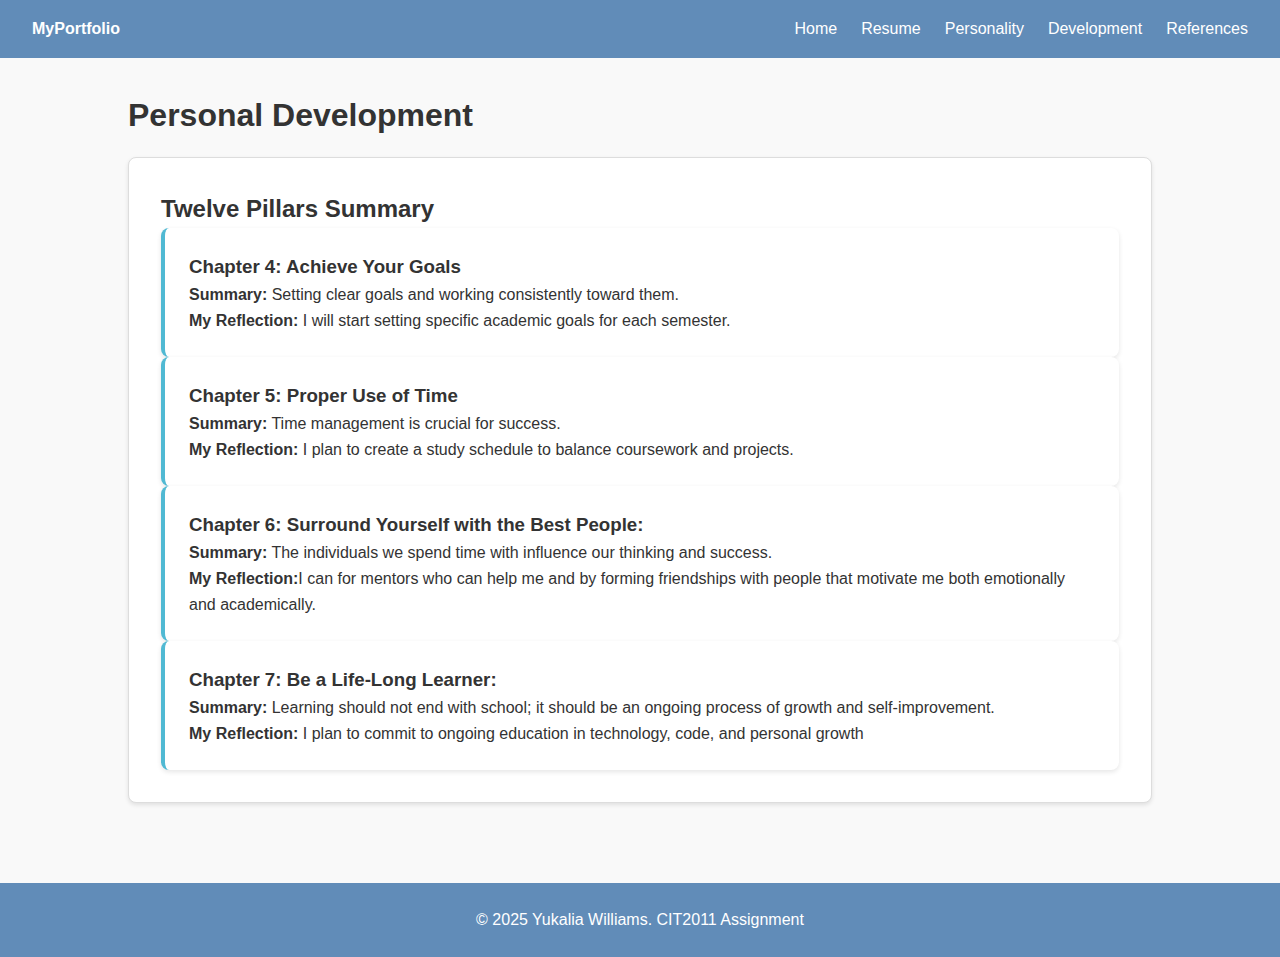
<file: Development.html>
<!DOCTYPE html>
<html lang="en">
<head>
    <meta charset="UTF-8">
    <meta name="viewport" content="width=device-width, initial-scale=1.0">
    <title>My Portfolio | Development</title>
    <link rel="stylesheet" href="../style.css">
</head>
<body>
    <header>
        <nav class="navbar">
            <div class="nav-brand">
                <a href="../index.html">MyPortfolio</a>
            </div>
            <ul class="nav-links">
                <li><a href="index.html">Home</a></li>
                <li><a href="Resume.html">Resume</a></li>
                <li><a href="Personality.html">Personality</a></li>
                <li><a href="Development.html">Development</a></li>
                <li><a href="References.html">References</a></li>
            </ul>
        </nav>
    </header>

    <main class="container">
        <h1>Personal Development</h1>
        
        <section id="twelve-pillars">
            <h2>Twelve Pillars Summary</h2>
            
            <div class="card">
                <h3>Chapter 4: Achieve Your Goals</h3>
                <p><strong>Summary:</strong> Setting clear goals and working consistently toward them.</p>
                <p><strong>My Reflection:</strong> I will start setting specific academic goals for each semester.</p>
            </div>
            
            <div class="card">
                <h3>Chapter 5: Proper Use of Time</h3>
                <p><strong>Summary:</strong> Time management is crucial for success.</p>
                <p><strong>My Reflection:</strong> I plan to create a study schedule to balance coursework and projects.</p>
            </div>

             <div class="card">
                <h3>Chapter 6: Surround Yourself with the Best People:</h3>
                <p><strong>Summary:</strong> The individuals we spend time with influence our thinking and success.</p>
                <p><strong>My Reflection:</strong>I can for mentors who can help me and by forming friendships with people that motivate me both emotionally and academically.</p>
            </div>

             <div class="card">
                <h3>Chapter 7: Be a Life-Long Learner:</h3>
                <p><strong>Summary:</strong> Learning should not end with school; it should be an ongoing process of growth and self-improvement.</p>
                <p><strong>My Reflection:</strong> I plan to commit to ongoing education in technology, code, and personal growth</p>
            </div>
            
            
            <!-- Add Chapters 6-7 similarly -->
        </section>
    </main>

    <footer>
        <p>&copy; 2025 Yukalia Williams. CIT2011 Assignment</p>
    </footer>
</body>

</html>
</file>
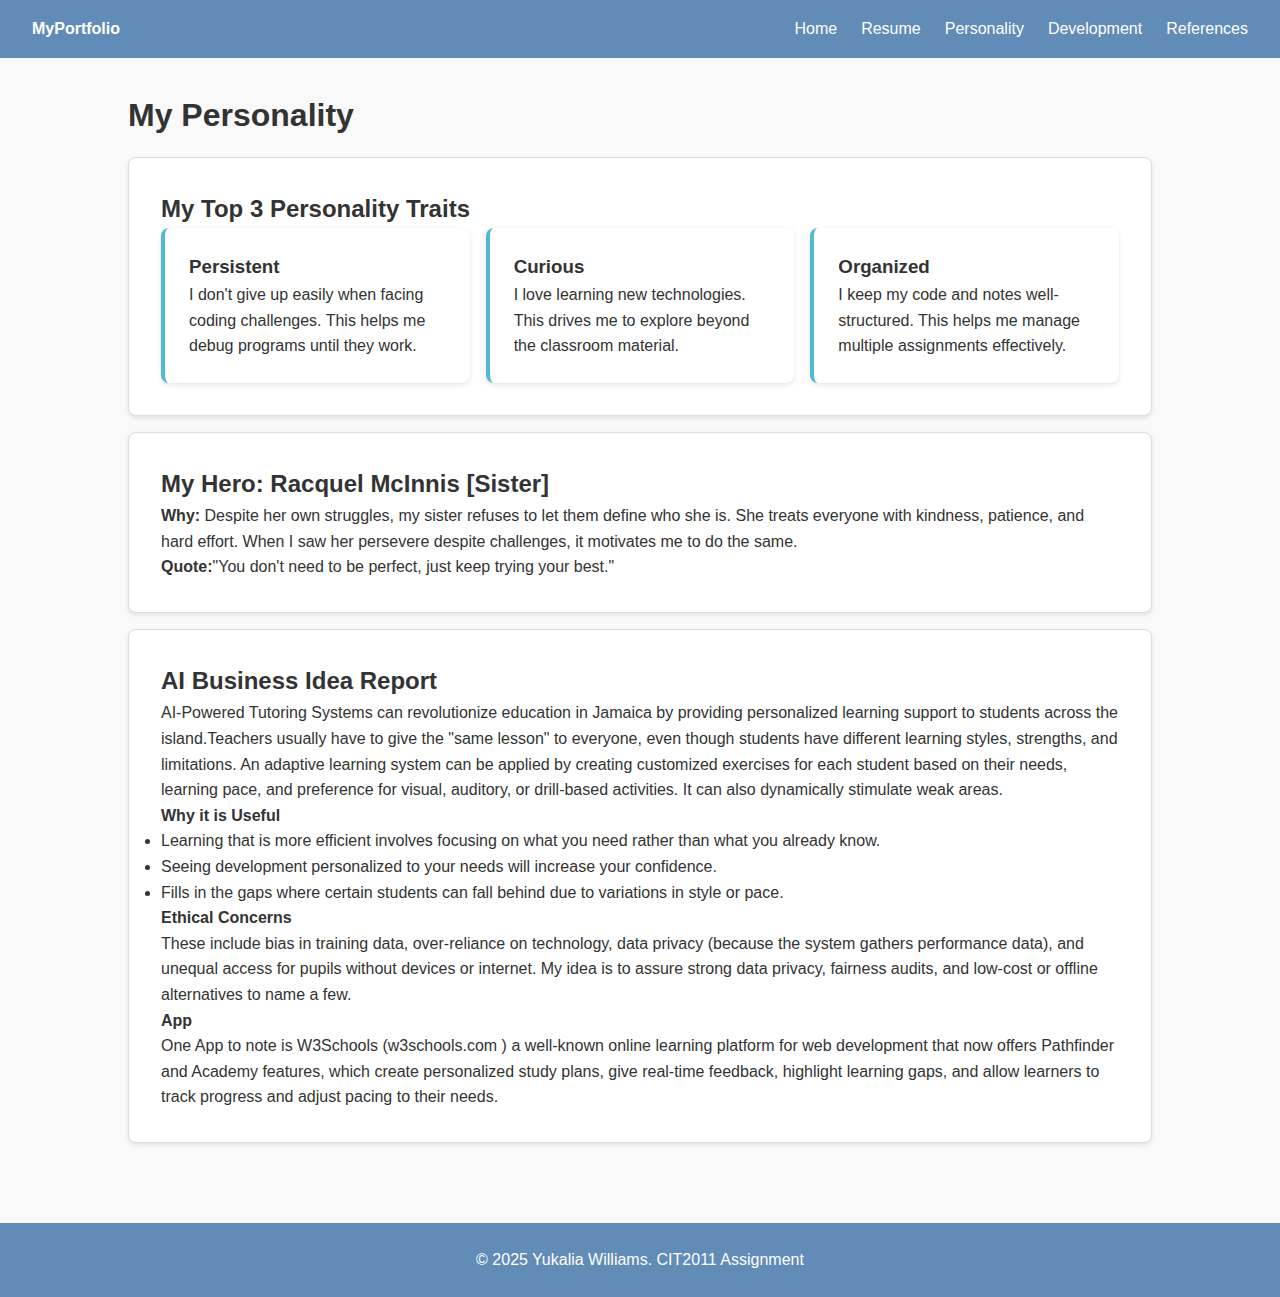
<file: Personality.html>
<!DOCTYPE html>
<html lang="en">
<head>
    <meta charset="UTF-8">
    <meta name="viewport" content="width=device-width, initial-scale=1.0">
    <title>My Portfolio | Personality</title>
    <link rel="stylesheet" href="../style.css">
</head>
<body>
    <header>
        <nav class="navbar">
            <div class="nav-brand">
                <a href="../index.html">MyPortfolio</a>
            </div>
           <ul class="nav-links">
                <li><a href="index.html">Home</a></li>
                <li><a href="Resume.html">Resume</a></li>
                <li><a href="Personality.html">Personality</a></li>
                <li><a href="Development.html">Development</a></li>
                <li><a href="References.html">References</a></li>
            </ul>
        </nav>
    </header>

    <main class="container">
        <h1>My Personality</h1>
        
        <section id="traits">
            <h2>My Top 3 Personality Traits</h2>
            <div class="card-container">
                <div class="card">
                    <h3>Persistent</h3>
                    <p>I don't give up easily when facing coding challenges. This helps me debug programs until they work.</p>
                </div>
                <div class="card">
                    <h3>Curious</h3>
                    <p>I love learning new technologies. This drives me to explore beyond the classroom material.</p>
                </div>
                <div class="card">
                    <h3>Organized</h3>
                    <p>I keep my code and notes well-structured. This helps me manage multiple assignments effectively.</p>
                </div>
            </div>
        </section>

        <section id="hero">
            <h2>My Hero: Racquel McInnis [Sister]</h2>
            <p> <strong>Why:</strong> Despite her own struggles, my sister refuses to let them define who she is.  She treats everyone with kindness, patience, and hard effort.  When I saw her persevere despite challenges, it motivates me to do the same.</p> 
            <p> </p>
            <blockquote><strong>Quote:</strong>"You don't need to be perfect, just keep trying your best."</blockquote>
        </section>

        <section id="ai-report">
            <h2>AI Business Idea Report</h2>
            <p>AI-Powered Tutoring Systems can revolutionize education in Jamaica by providing personalized learning support to students across the island.Teachers usually have to give the "same lesson" to everyone, even though students have different learning styles, strengths, and limitations. An adaptive learning system can be applied by creating  customized exercises for each student based on their needs, learning pace, and preference for visual, auditory, or drill-based activities. It can also dynamically stimulate weak areas. 
            <p><strong>Why it is Useful</strong></p>
            <li>Learning that is more efficient involves focusing on what you need rather than what you already know.</li>
            <li>Seeing development personalized to your needs will increase your confidence.</li>
            <li>Fills in the gaps where certain students can fall behind due to variations in style or pace.</li>
            <p><strong>Ethical Concerns</strong></p>
            <p>These include bias in training data, over-reliance on technology, data privacy (because the system gathers performance data), and unequal access for pupils without devices or internet.  My idea is to assure strong data privacy, fairness audits, and low-cost or offline alternatives to name a few.</p>
            <p><strong>App </strong></p>
            <p>One App to note is W3Schools (w3schools.com
) a well-known online learning platform for web development that now offers Pathfinder and Academy features, which create personalized study plans, give real-time feedback, highlight learning gaps, and allow learners to track progress and adjust pacing to their needs.</p>
        </section>
    </main>

    <footer>
        <p>&copy; 2025 Yukalia Williams. CIT2011 Assignment</p>
    </footer>
</body>

</html>
</file>
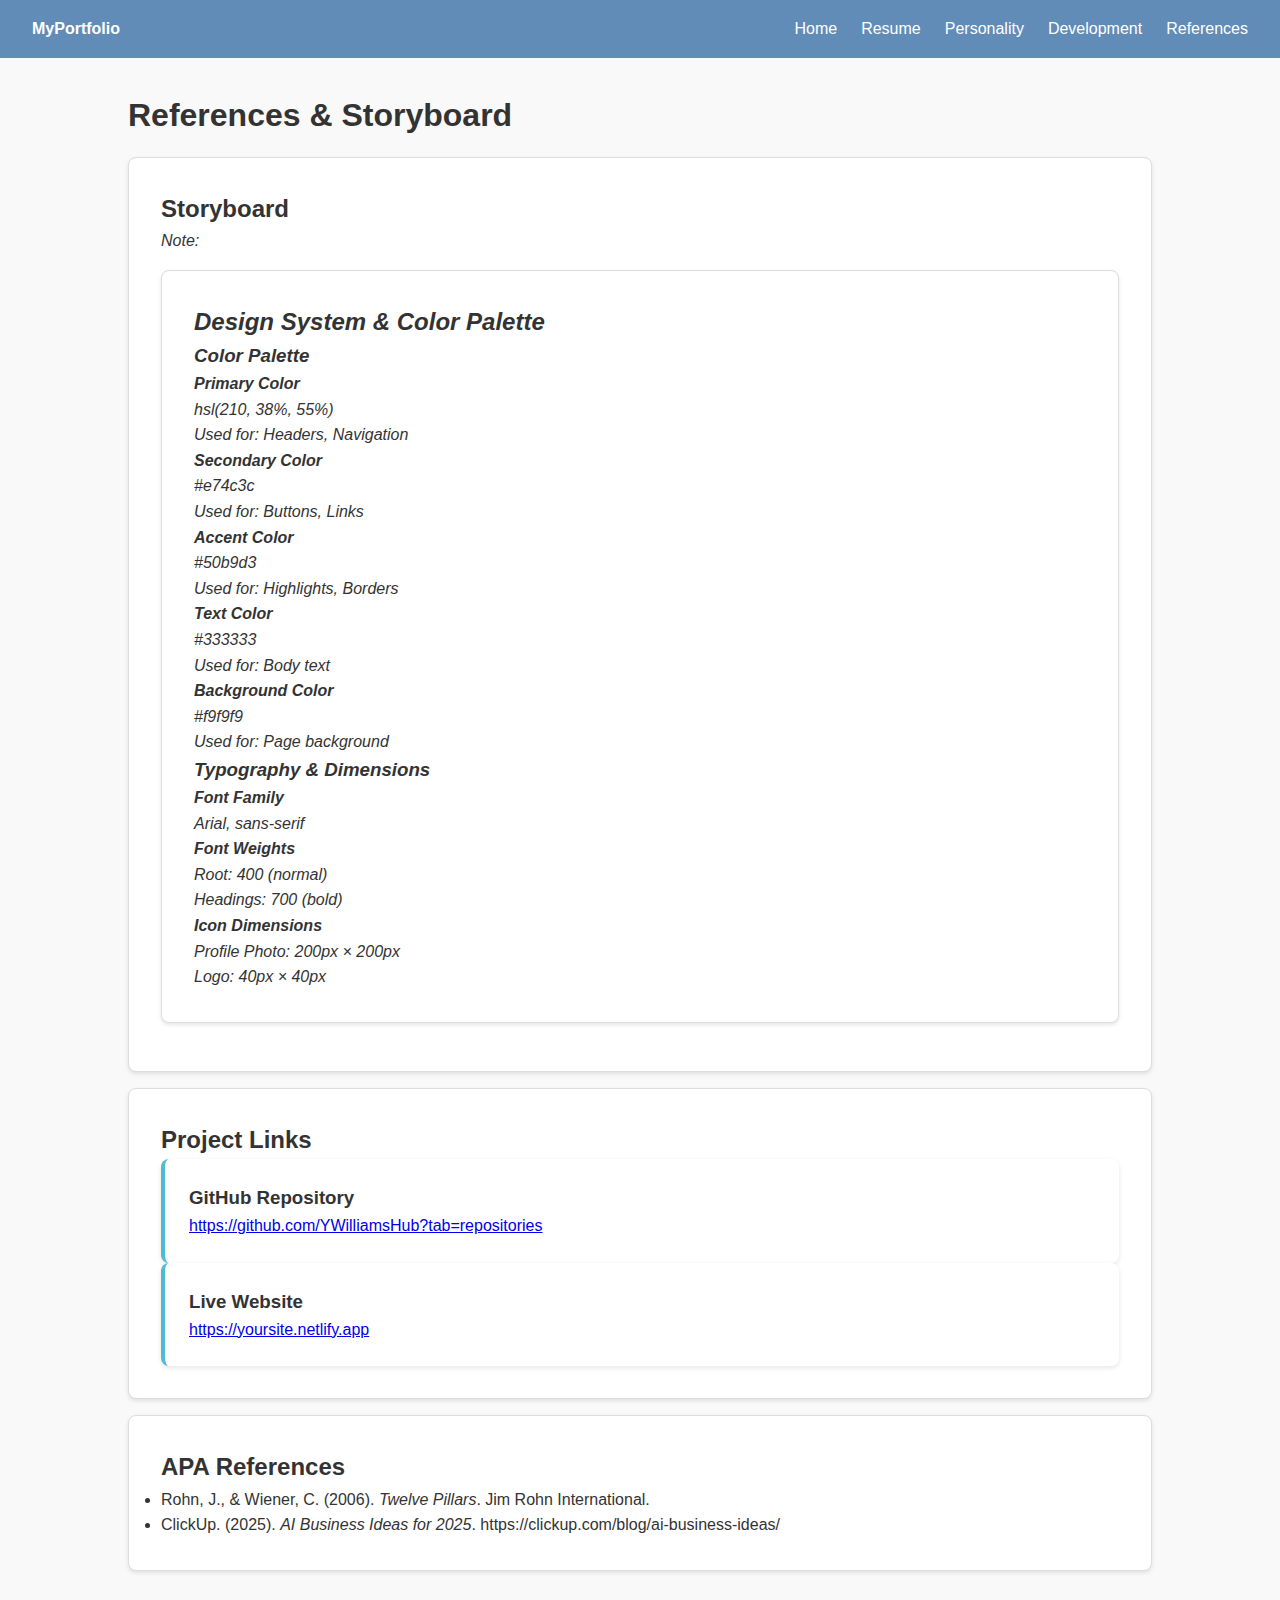
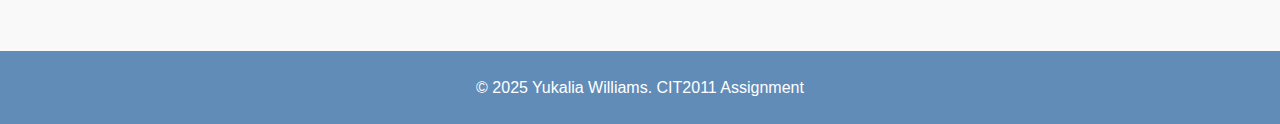
<file: References.html>
<!DOCTYPE html>
<html lang="en">
<head>
    <meta charset="UTF-8">
    <meta name="viewport" content="width=device-width, initial-scale=1.0">
    <title>My Portfolio | References</title>
    <link rel="stylesheet" href="../style.css">
</head>
<body>
    <header>
        <nav class="navbar">
            <div class="nav-brand">
                <a href="../index.html">MyPortfolio</a>
            </div>
          <ul class="nav-links">
                <li><a href="index.html">Home</a></li>
                <li><a href="Resume.html">Resume</a></li>
                <li><a href="Personality.html">Personality</a></li>
                <li><a href="Development.html">Development</a></li>
                <li><a href="References.html">References</a></li>
            </ul>
        </nav>
    </header>

    <main class="container">
        <h1>References & Storyboard</h1>
        
        <section id="storyboard">
            <h2>Storyboard</h2>
            <p><em>Note: <section id="design-system">
    <h2>Design System & Color Palette</h2>
    
    <div class="design-grid">
        <div class="color-palette">
            <h3>Color Palette</h3>
            
            <div class="color-item">
                <div class="color-swatch primary-swatch"></div>
                <div class="color-info">
                    <strong>Primary Color</strong><br>
                    hsl(210, 38%, 55%)<br>
                    Used for: Headers, Navigation
                </div>
            </div>
            
            <div class="color-item">
                <div class="color-swatch secondary-swatch"></div>
                <div class="color-info">
                    <strong>Secondary Color</strong><br>
                    #e74c3c<br>
                    Used for: Buttons, Links
                </div>
            </div>
            
            <div class="color-item">
                <div class="color-swatch accent-swatch"></div>
                <div class="color-info">
                    <strong>Accent Color</strong><br>
                    #50b9d3<br>
                    Used for: Highlights, Borders
                </div>
            </div>
            
            <div class="color-item">
                <div class="color-swatch text-swatch"></div>
                <div class="color-info">
                    <strong>Text Color</strong><br>
                    #333333<br>
                    Used for: Body text
                </div>
            </div>
            
            <div class="color-item">
                <div class="color-swatch bg-swatch"></div>
                <div class="color-info">
                    <strong>Background Color</strong><br>
                    #f9f9f9<br>
                    Used for: Page background
                </div>
            </div>
        </div>
        
        <div class="typography-specs">
            <h3>Typography & Dimensions</h3>
            
            <div class="spec-item">
                <h4>Font Family</h4>
                <p>Arial, sans-serif</p>
            </div>
            
            <div class="spec-item">
                <h4>Font Weights</h4>
                <p>Root: 400 (normal)<br>
                Headings: 700 (bold)</p>
            </div>
            
            <div class="spec-item">
                <h4>Icon Dimensions</h4>
                <p>Profile Photo: 200px × 200px<br>
                Logo: 40px × 40px</p>
            </div>
        </div>
    </div>
</section></em></p>
        </section>

        <section id="links">
            <h2>Project Links</h2>
            <div class="card">
                <h3>GitHub Repository</h3>
                <a href="https://github.com/YWilliamsHub/YWilliamsHubs.github.io">https://github.com/YWilliamsHub?tab=repositories</a>
            </div>
            <div class="card">
                <h3>Live Website</h3>
                <a href="https://yoursite.netlify.app">https://yoursite.netlify.app</a>
            </div>
        </section>

        <section id="references">
            <h2>APA References</h2>
            <ul>
                <li>Rohn, J., & Wiener, C. (2006). <i>Twelve Pillars</i>. Jim Rohn International.</li>
                <li>ClickUp. (2025). <i>AI Business Ideas for 2025</i>. https://clickup.com/blog/ai-business-ideas/</li>
            </ul>
        </section>
    </main>

    <footer>
        <p>&copy; 2025 Yukalia Williams. CIT2011 Assignment</p>
    </footer>
</body>
</html>
</file>
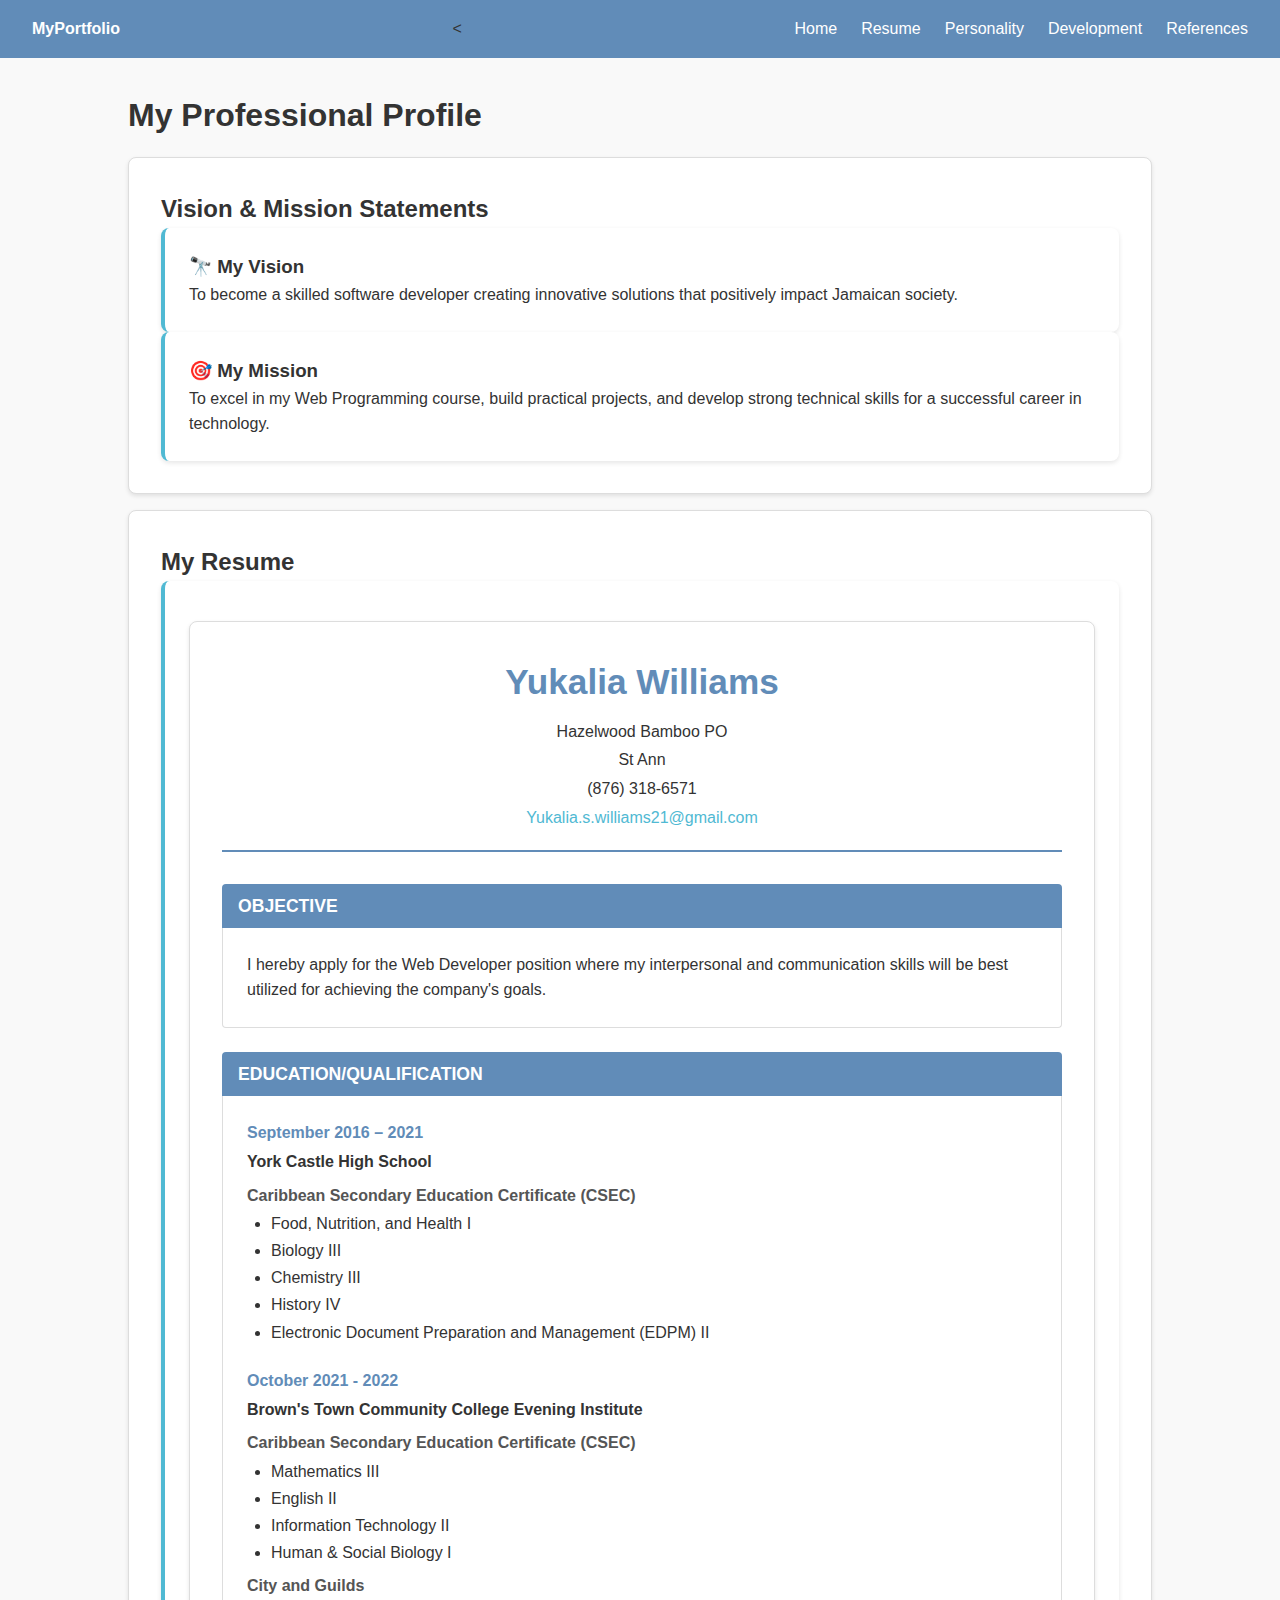
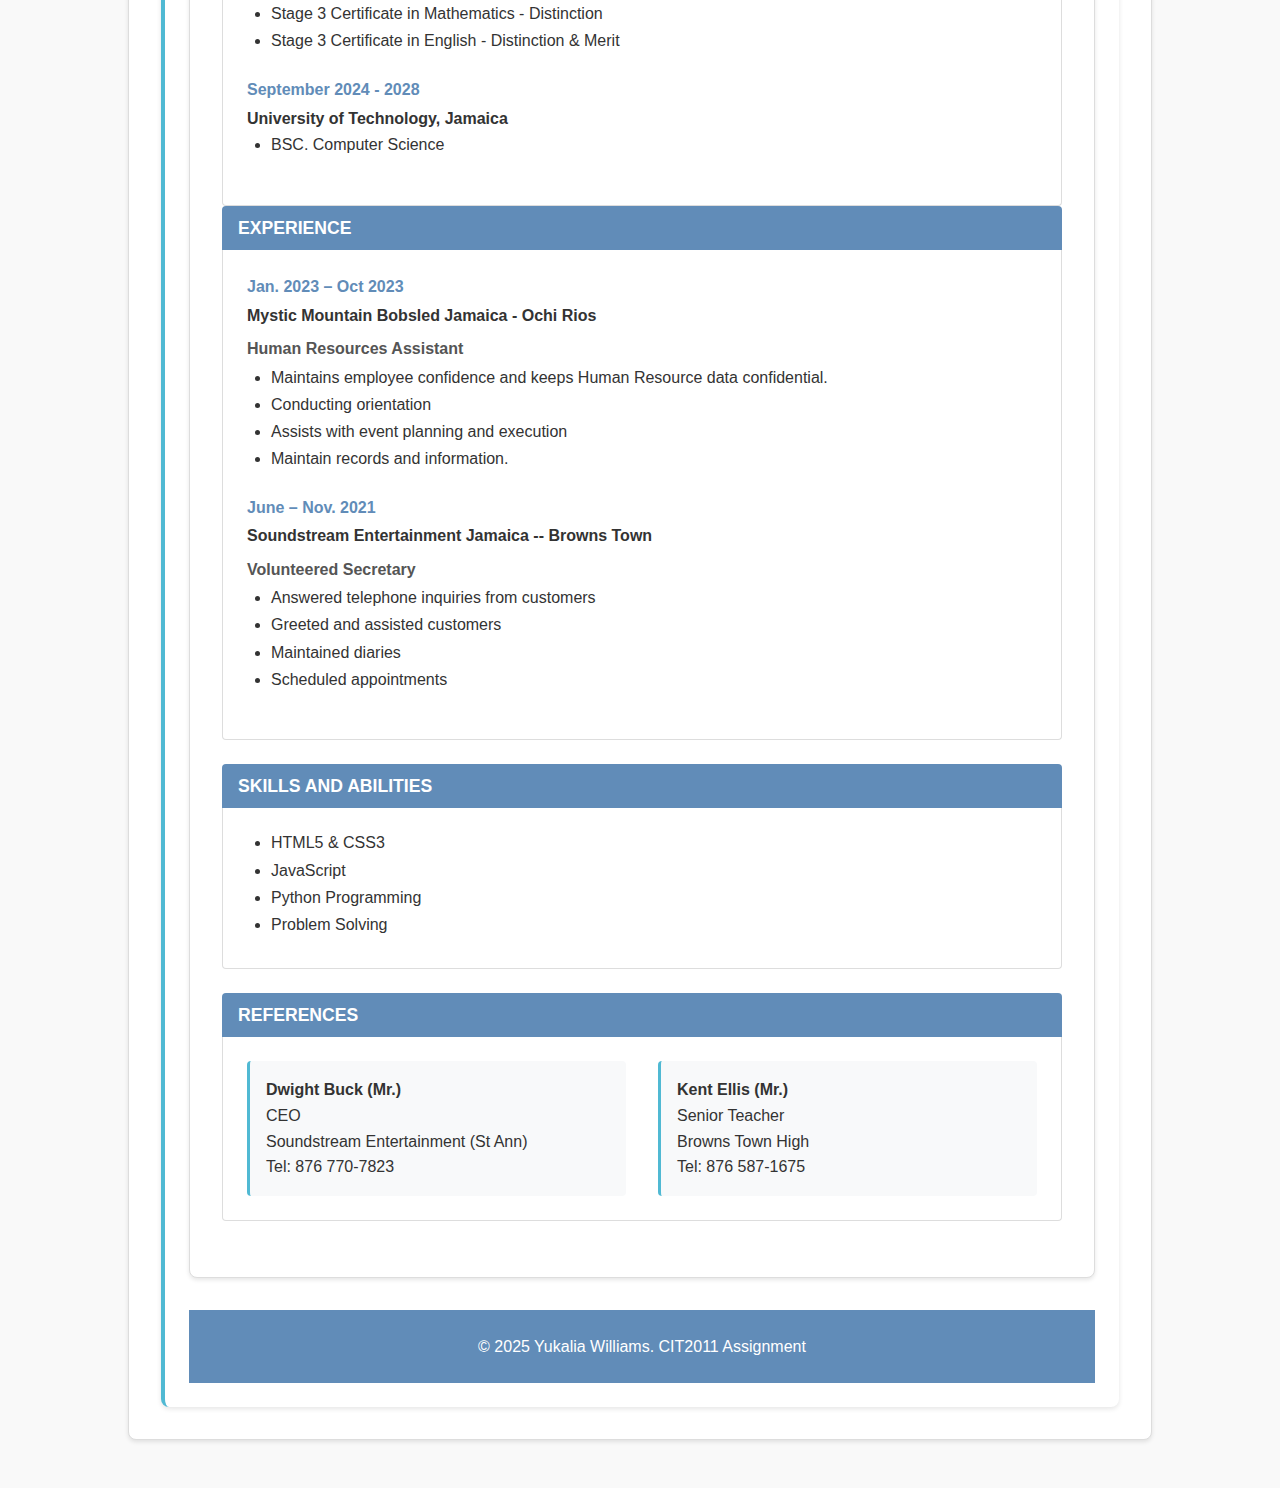
<file: Resume.html>
<!DOCTYPE html>
<html lang="en">
<head>
    <meta charset="UTF-8">
    <meta name="viewport" content="width=device-width, initial-scale=1.0">
    <title>My Portfolio | Resume</title>
    <link rel="stylesheet" href="../style.css">
</head>
<body>
    <header>
        <nav class="navbar">
            <div class="nav-brand">
                <a href="../index.html">MyPortfolio</a>
            </div>
            <<ul class="nav-links">
                <li><a href="index.html">Home</a></li>
                <li><a href="Resume.html">Resume</a></li>
                <li><a href="Personality.html">Personality</a></li>
                <li><a href="Development.html">Development</a></li>
                <li><a href="References.html">References</a></li>
            </ul>
        </nav>
    </header>

    <main class="container">
        <h1>My Professional Profile</h1>
        
        <section id="vision-mission">
            <h2>Vision & Mission Statements</h2>
            <div class="card">
                <h3>🔭 My Vision</h3>
                <p>To become a skilled software developer creating innovative solutions that positively impact Jamaican society.</p>
            </div>
            <div class="card">
                <h3>🎯 My Mission</h3>
                <p>To excel in my Web Programming course, build practical projects, and develop strong technical skills for a successful career in technology.</p>
            </div>
        </section>

        <section id="resume">
            <h2>My Resume</h2>
            <div class="card">
                <!-- Add Chapters 6-7 similarly -->
                 <section id="resume">
    <div class="resume-header">
        <h1>Yukalia Williams</h1>
        <div class="contact-info">
            <p>Hazelwood Bamboo PO</p>
            <p>St Ann</p>
            <p>(876) 318-6571</p>
            <p><a href="mailto:Yukalia.s.williams21@gmail.com">Yukalia.s.williams21@gmail.com</a></p>
        </div>
    </div>

    <div class="resume-section">
        <h2>OBJECTIVE</h2>
        <div class="resume-content">
            <p>I hereby apply for the Web Developer position where my interpersonal and communication skills will be best utilized for achieving the company's goals.</p>
        </div>
    </div>

    <div class="resume-section">
        <h2>EDUCATION/QUALIFICATION</h2>
        <div class="resume-content">
            <div class="education-item">
                <div class="date-location">September 2016 – 2021</div>
                <div class="institution">York Castle High School</div>
                <div class="qualification"><strong>Caribbean Secondary Education Certificate (CSEC)</strong></div>
                <ul class="subjects">
                    <li>Food, Nutrition, and Health I</li>
                    <li>Biology III</li>
                    <li>Chemistry III</li>
                    <li>History IV</li>
                    <li>Electronic Document Preparation and Management (EDPM) II</li>
                </ul>
            </div>

            <div class="education-item">
                <div class="date-location">October 2021 - 2022</div>
                <div class="institution">Brown's Town Community College Evening Institute</div>
                <div class="qualification"><strong>Caribbean Secondary Education Certificate (CSEC)</strong></div>
                <ul class="subjects">
                    <li>Mathematics III</li>
                    <li>English II</li>
                    <li>Information Technology II</li>
                    <li>Human & Social Biology I</li>
                </ul>
                <div class="qualification"><strong>City and Guilds</strong></div>
                <ul class="subjects">
                    <li>Stage 3 Certificate in Mathematics - Distinction</li>
                    <li>Stage 3 Certificate in English - Distinction & Merit</li>
                </ul>
            </div>
        
            <div class="education-item">
                <div class="date-location">September 2024 - 2028</div>
                <div class="institution">University of Technology, Jamaica</div>
                <ul class="subjects">
                    <li>BSC. Computer Science</li>
        </div>
    </div>

    <div class="resume-section">
        <h2>EXPERIENCE</h2>
        <div class="resume-content">
            <div class="experience-item">
                <div class="date-location">Jan. 2023 – Oct 2023</div>
                <div class="company">Mystic Mountain Bobsled Jamaica - Ochi Rios</div>
                <div class="position"><strong>Human Resources Assistant</strong></div>
                <ul class="responsibilities">
                    <li>Maintains employee confidence and keeps Human Resource data confidential.</li>
                    <li>Conducting orientation</li>
                    <li>Assists with event planning and execution</li>
                    <li>Maintain records and information.</li>
                </ul>
            </div>

            <div class="experience-item">
                <div class="date-location">June – Nov. 2021</div>
                <div class="company">Soundstream Entertainment Jamaica -- Browns Town</div>
                <div class="position"><strong>Volunteered Secretary</strong></div>
                <ul class="responsibilities">
                    <li>Answered telephone inquiries from customers</li>
                    <li>Greeted and assisted customers</li>
                    <li>Maintained diaries</li>
                    <li>Scheduled appointments</li>
                </ul>
            </div>
        </div>
    </div>

    <div class="resume-section">
        <h2>SKILLS AND ABILITIES</h2>
        <div class="resume-content">
            <ul class="skills">
                 <li>HTML5 & CSS3</li>
                    <li>JavaScript</li>
                    <li>Python Programming</li>
                    <li>Problem Solving</li>
            </ul>
        </div>
    </div>

    <div class="resume-section">
        <h2>REFERENCES</h2>
        <div class="resume-content">
            <div class="references-grid">
                <div class="reference">
                    <strong>Dwight Buck (Mr.)</strong><br>
                    CEO<br>
                    Soundstream Entertainment (St Ann)<br>
                    Tel: 876 770-7823
                </div>
                <div class="reference">
                    <strong>Kent Ellis (Mr.)</strong><br>
                    Senior Teacher<br>
                    Browns Town High<br>
                    Tel: 876 587-1675
                </div>
            </div>
        </div>
    </div>
</section>

    <footer>
        <p>&copy; 2025 Yukalia Williams. CIT2011 Assignment</p>
    </footer>
</body>

</html>
</file>
<file: style.css>
:root {
    --primary-color: hsl(210, 38%, 55%);
    --secondary-color: #e74c3c;
    --accent-color: #50b9d3;
    --text-color: #333;
    --background-color: #f9f9f9;
    --font-main: 'Arial', sans-serif;
}

* {
    margin: 0;
    padding: 0;
    box-sizing: border-box;
}

body {
    font-family: var(--font-main);
    line-height: 1.6;
    color: var(--text-color);
    background-color: var(--background-color);
}

.navbar {
    background-color: var(--primary-color);
    padding: 1rem 2rem;
    display: flex;
    justify-content: space-between;
    align-items: center;
}

.nav-brand {
    display: flex;
    align-items: center;
    gap: 10px;
}

.nav-brand a {
    color: white;
    text-decoration: none;
    font-weight: bold;
}

.nav-links {
    display: flex;
    list-style: none;
    gap: 1.5rem;
}

.nav-links a {
    color: white;
    text-decoration: none;
    transition: color 0.3s ease;
}

.nav-links a:hover {
    color: var(--accent-color);
}

.container {
    width: 90%;
    margin: 0 auto;
    padding: 2rem 0;
}

section {
    background: white;
    padding: 2rem;
    margin: 1rem 0;
    border-radius: 8px;
    border: 1px solid #ddd;
    box-shadow: 0 2px 4px rgba(0,0,0,0.1);
}

.profile-img {
    width: 200px;
    height: 200px;
    border-radius: 50%;
    border: 3px solid var(--accent-color);
    transition: transform 0.3s ease;
}

.profile-img:hover {
    transform: scale(1.05);
}

footer {
    background-color: var(--primary-color);
    color: white;
    text-align: center;
    padding: 1.5rem;
    margin-top: 2rem;
}

.card-container {
    display: grid;
    gap: 1rem;
}

.card {
    background: white;
    padding: 1.5rem;
    border-radius: 8px;
    box-shadow: 0 2px 5px rgba(0,0,0,0.1);
    border-left: 4px solid var(--accent-color);
}

@media (max-width: 600px) {
    .navbar {
        flex-direction: column;
        padding: 1rem;
    }
    
    .nav-links {
        flex-direction: column;
        text-align: center;
        gap: 1rem;
        margin-top: 1rem;
    }
}

@media (min-width: 950px) {
    .container {
        width: 80%;
        max-width: 1200px;
    }
    
    .card-container {
        grid-template-columns: repeat(3, 1fr);
    }
    
    .hero-content {
        display: flex;
        align-items: center;
        gap: 2rem;
    }
}

.resume-header {
    text-align: center;
    margin-bottom: 2rem;
    border-bottom: 2px solid var(--primary-color);
    padding-bottom: 1rem;
}

.resume-header h1 {
    color: var(--primary-color);
    margin-bottom: 0.5rem;
    font-size: 2.2rem;
}

.contact-info p {
    margin: 0.2rem 0;
}

.contact-info a {
    color: var(--accent-color);
    text-decoration: none;
}

.resume-section {
    margin-bottom: 1.5rem;
}

.resume-section h2 {
    background-color: var(--primary-color);
    color: white;
    padding: 0.5rem 1rem;
    margin: 0;
    font-size: 1.1rem;
    border-radius: 4px 4px 0 0;
}

.resume-content {
    background-color: white;
    padding: 1.5rem;
    border: 1px solid #ddd;
    border-top: none;
    border-radius: 0 0 4px 4px;
}

.education-item, .experience-item {
    margin-bottom: 1.5rem;
}

.date-location {
    font-weight: bold;
    color: var(--primary-color);
    margin-bottom: 0.2rem;
}

.institution, .company {
    font-weight: bold;
    margin-bottom: 0.2rem;
}

.qualification {
    margin: 0.5rem 0 0.3rem 0;
    color: #555;
}

.position {
    margin: 0.5rem 0 0.3rem 0;
    color: #555;
}

.subjects, .responsibilities, .skills {
    margin-left: 1.5rem;
    margin-bottom: 0.5rem;
}

.subjects li, .responsibilities li, .skills li {
    margin-bottom: 0.3rem;
    line-height: 1.4;
}

.references-grid {
    display: grid;
    grid-template-columns: 1fr 1fr;
    gap: 2rem;
}

.reference {
    padding: 1rem;
    background-color: #f8f9fa;
    border-radius: 4px;
    border-left: 3px solid var(--accent-color);
}


@media (max-width: 600px) {
    .references-grid {
        grid-template-columns: 1fr;
        gap: 1rem;
    }
    
    .resume-header h1 {
        font-size: 1.8rem;
    }
    
    .resume-content {
        padding: 1rem;
    }
}
.repo-link {
    background: white;
    padding: 2rem;
    border-radius: 8px;
    border: 1px solid #ddd;
    text-align: center;
}

.github-button {
    display: inline-block;
    background: var(--primary-color);
    color: white;
    padding: 1rem 2rem;
    text-decoration: none;
    border-radius: 5px;
    margin: 1rem 0;
    font-weight: bold;
    transition: background-color 0.3s ease;
}

.github-button:hover {
    background: var(--accent-color);
    transform: translateY(-2px);

}
</file>
